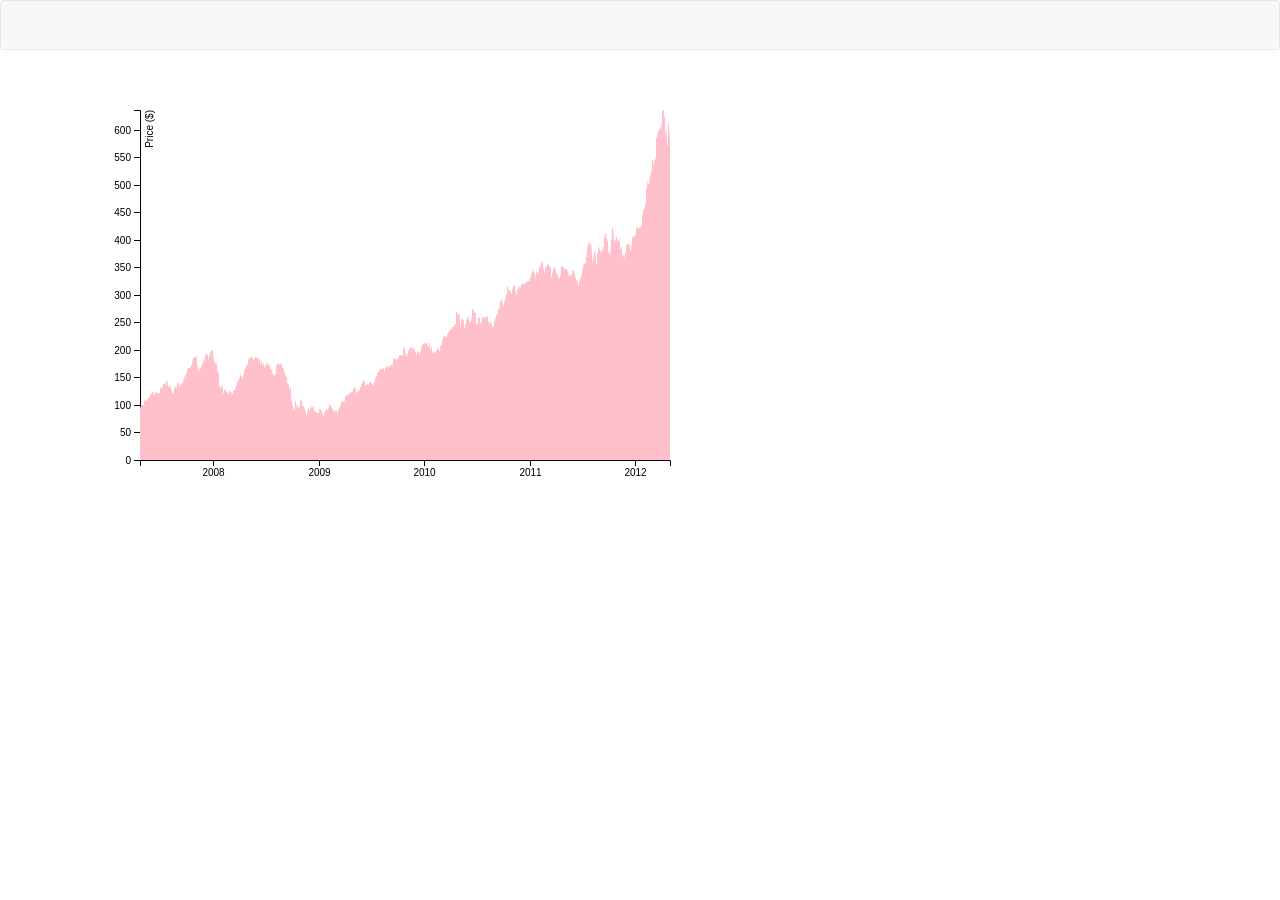
<file: area-chart/index.html>
<!DOCTYPE html>
<head>
    <meta charset="utf-8">
    <meta name="description" content="">
    <title>Area charts</title>
    <!-- Bootstrap Core CSS -->
    <link rel="stylesheet" href="css/bootstrap.min.css">
    <!-- Custom CSS -->
    <link rel="stylesheet" href="css/style.css">
</head>
<body>

   <nav class="navbar navbar-default">
        <div class="container">
           
        </div>
    </nav>

    <!-- Bootstrap grid setup -->
    <div class="container">
        <div class="row">
            <div class="col-md-12">
                <div id="chart-area"></div>                  
            </div>
        </div>
    </div>

    <!-- External JS libraries -->
    <script src="js/bootstrap.min.js"></script>
    <script src="js/d3.min.js"></script>
    <!-- Custom JS -->
    <script src="js/main.js"></script>

</body>
</file>
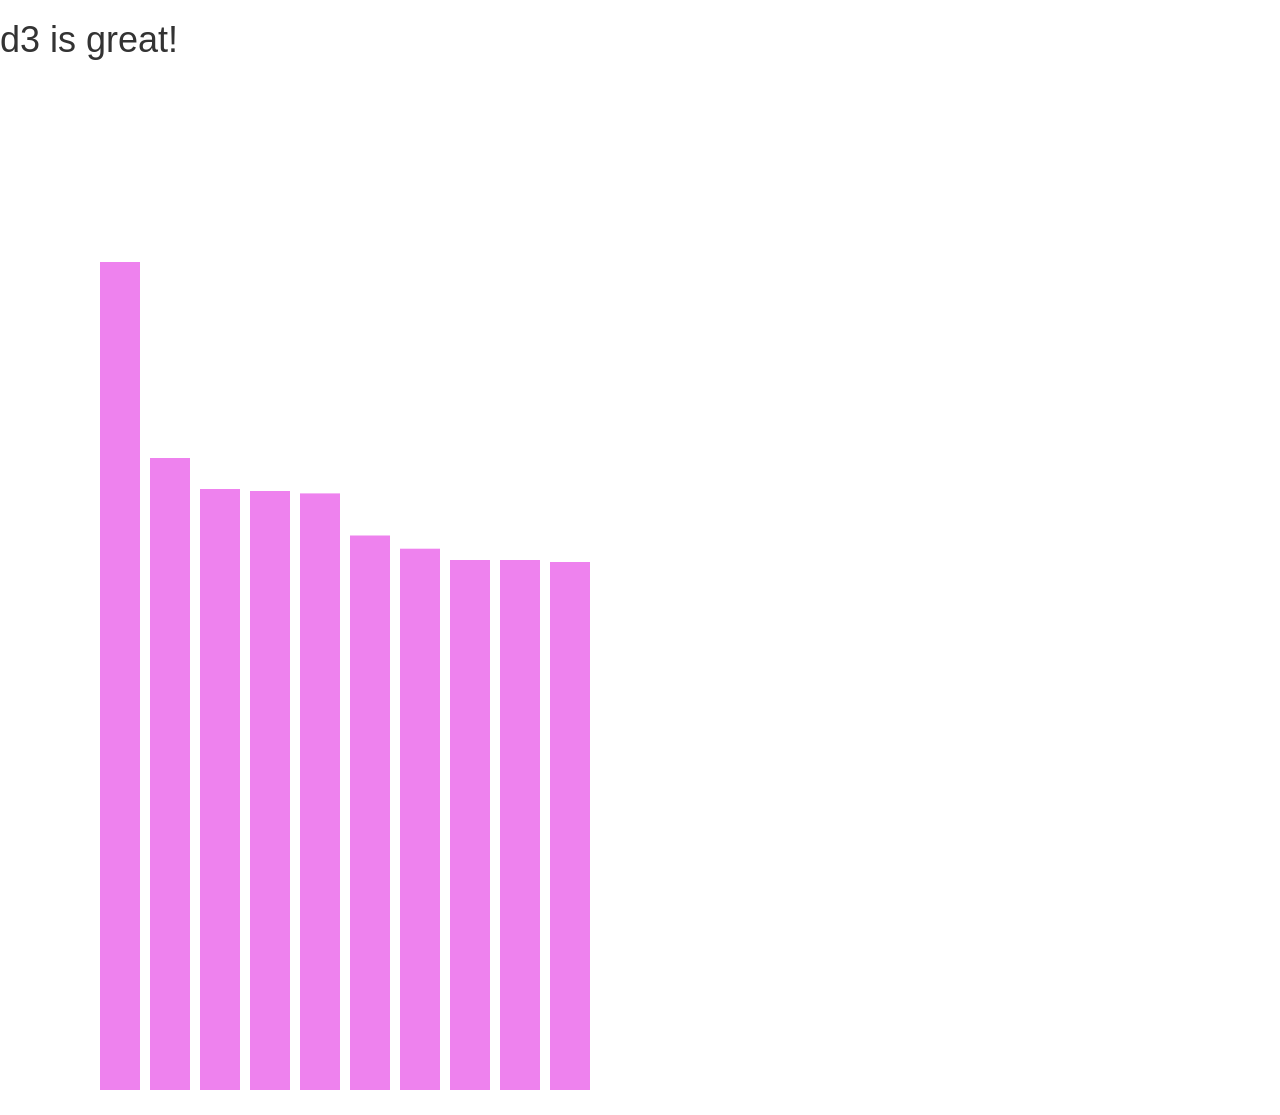
<file: buildings-of-the-world-challenge/index.html>
<!doctype html>
<html>
<head>
    <meta charset="utf-8">
    <meta name="description" content="">
    <title>Template</title>
    <!-- Bootstrap -->
    <link rel="stylesheet" href="css/bootstrap.min.css">
    <!-- Custom styling -->
    <link rel="stylesheet" href="css/style.css">
</head>

<body>
    <h1>d3 is great!</h1>
    <!-- Bootstrap grid setup -->
    <div class="container">
        <div class="row">
            <div id="chart-area"></div>
        </div>
    </div>

<!-- External JS libraries -->
<script src="js/d3.min.js"></script>
<!-- Custom JS -->
<script src="js/main.js"></script>

</body>
</html>
</file>
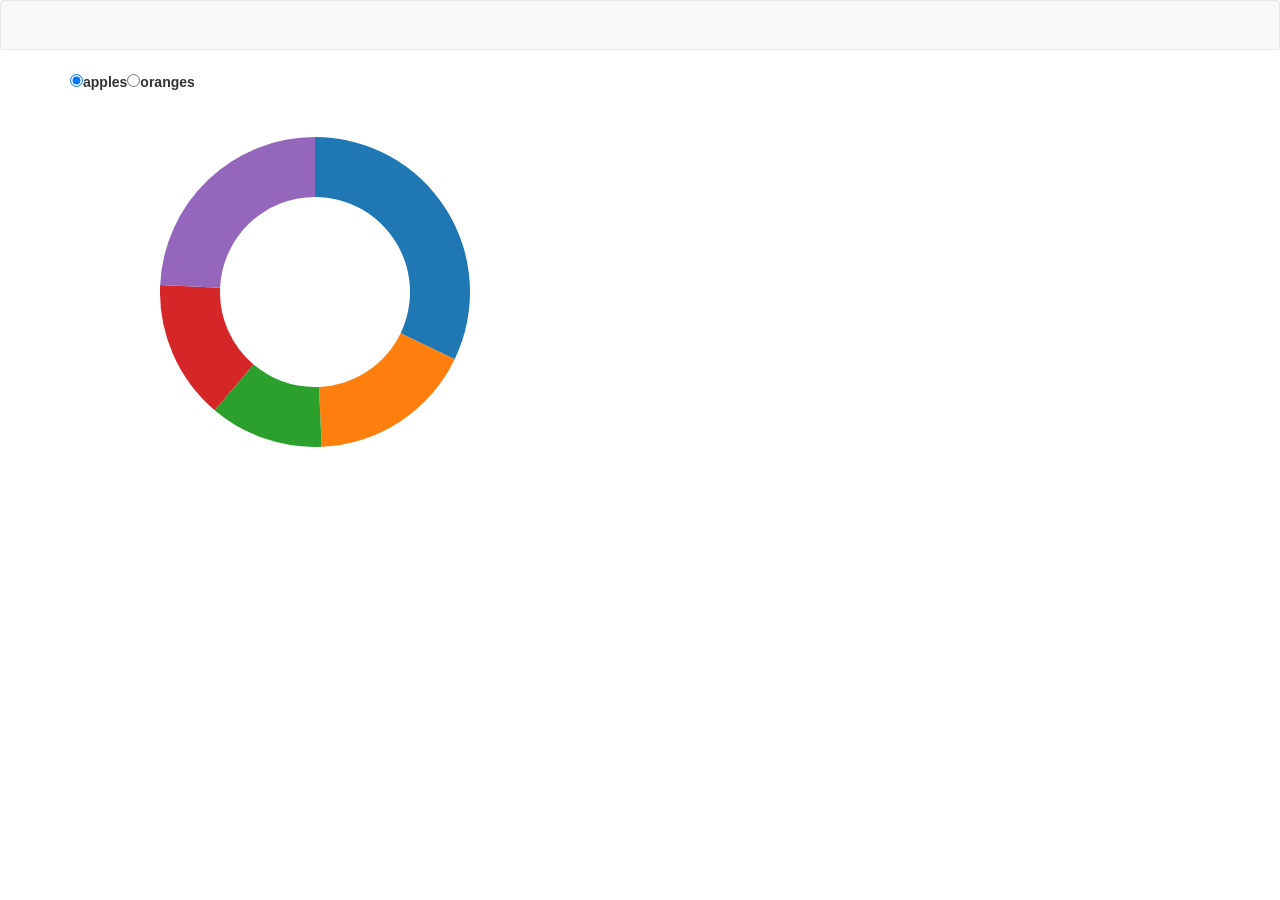
<file: pie-donut-chart/index.html>
<!DOCTYPE html>
<head>
    <meta charset="utf-8">
    <meta name="description" content="">
    <title>Pie and donut charts</title>
    <!-- Bootstrap Core CSS -->
    <link rel="stylesheet" href="css/bootstrap.min.css">
    <!-- Custom CSS -->
    <link rel="stylesheet" href="css/style.css">
</head>
<body>
    <nav class="navbar navbar-default">
        <div class="container">
           
        </div>
    </nav>

    <!-- Bootstrap grid setup -->
    <div class="container">
        <div class="row">
            <div class="col-md-4">
                <form></form>
            </div>
         </div>
          <div class="row">
            <div class="col-md-12">
                <div id="chart-area"></div>                  
            </div>
        </div>
    </div>

<!-- External JS libraries -->
<script src="js/jquery.min.js"></script>
<script src="js/bootstrap.min.js"></script>
<script src="js/d3.min.js"></script>
<!-- Custom JS -->
<script src="js/main.js"></script>

</body>
</file>
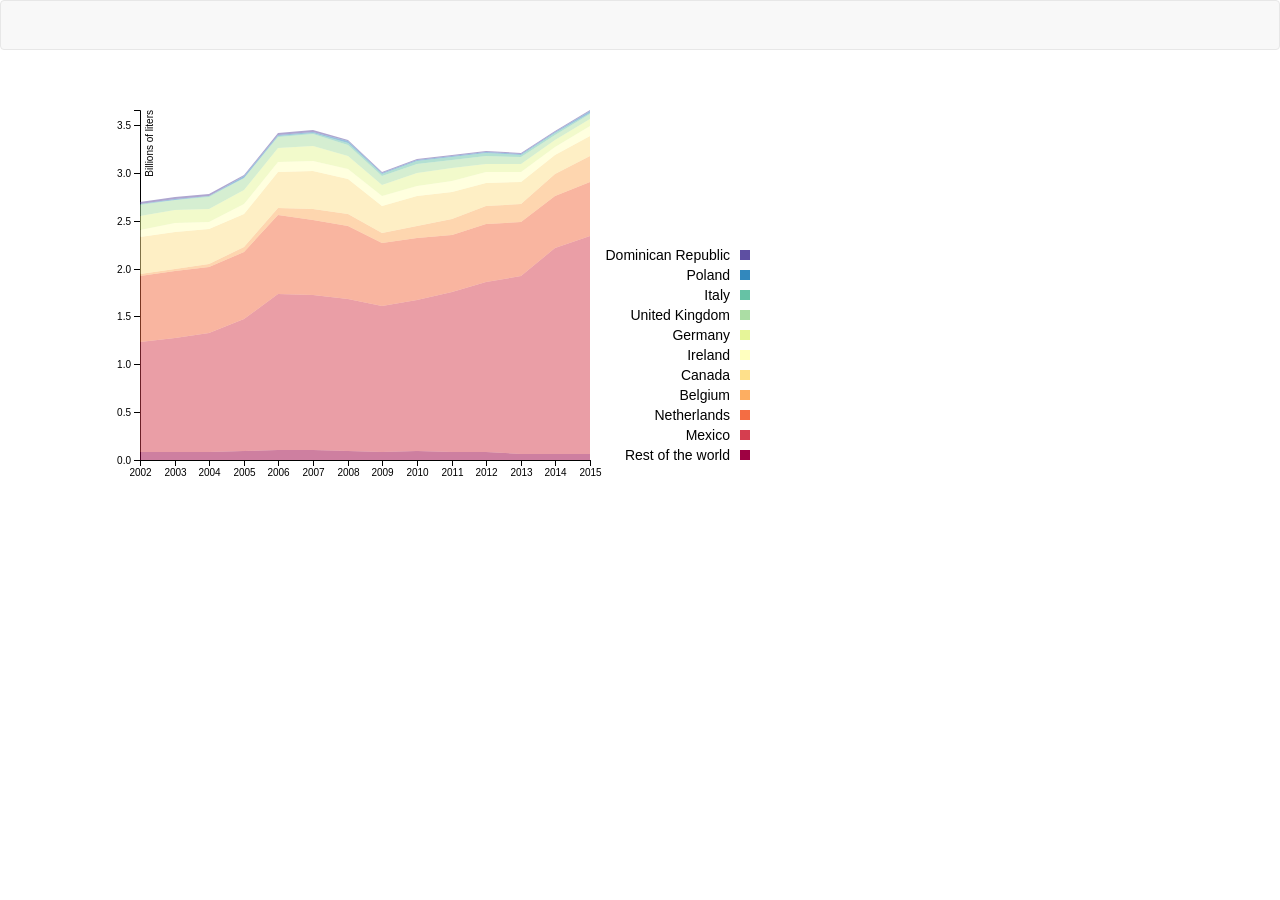
<file: stacked-area-chart/index.html>
<!DOCTYPE html>
<head>
    <meta charset="utf-8">
    <meta name="description" content="">
    <title>Stacked area charts</title>
    <!-- Bootstrap Core CSS -->
    <link rel="stylesheet" href="css/bootstrap.min.css">
    <!-- Custom CSS -->
    <link rel="stylesheet" href="css/style.css">
</head>
<body>
    <nav class="navbar navbar-default">
        <div class="container">
           
        </div>
    </nav>

    <!-- Bootstrap grid setup -->
    <div class="container">
        <div class="row">
            <div class="col-md-12">
                <div id="chart-area"></div>                  
            </div>
        </div>
    </div>
    <!-- External JS libraries -->
    <script src="js/bootstrap.min.js"></script>
    <script src="js/d3.min.js"></script>
    <!-- Custom JS -->
    <script src="js/main.js"></script>

</body>
</file>
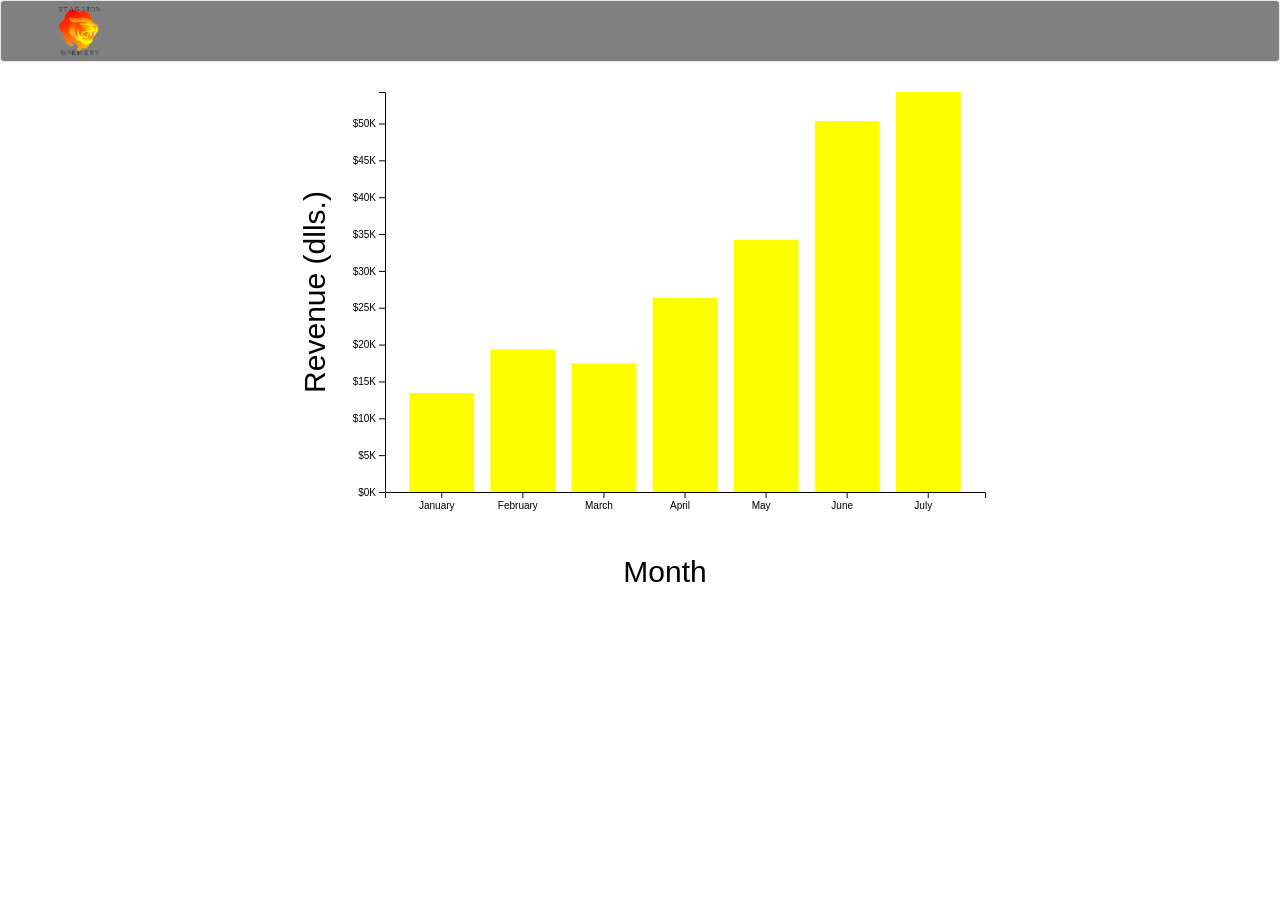
<file: transition/index.html>
<!doctype html>
<html>
<head>
    <meta charset="utf-8">
    <meta name="description" content="">
    <title>Star Lion Brewery</title>
    <!-- Bootstrap -->
    <link rel="stylesheet" href="css/bootstrap.min.css">
    <!-- Custom styling -->
    <link rel="stylesheet" href="css/style.css">
</head>

<body>

    <nav class="navbar navbar-default" style="background-color: gray;">
        <div class="container">
            <a class="navbar-brand" href="#"><img id="logo" src="img/logo.png"></a>      
        </div>
    </nav>

    <!-- Bootstrap grid setup -->
    <div class="container">
        <div class="row">
            <div id="chart-area"></div>
        </div>
    </div>

<!-- External JS libraries -->
<script src="js/d3.min.js"></script>
<!-- Custom JS -->
<script src="js/main.js"></script>

</body>
</html>
</file>
<file: area-chart/css/style.css>
svg {
	margin: 20px;
}
</file>
<file: buildings-of-the-world-challenge/css/style.css>
svg {
	margin: 20px;
}
</file>
<file: pie-donut-chart/css/style.css>
svg {
	margin: 20px;
}
</file>
<file: stacked-area-chart/css/style.css>
svg {
	margin: 20px;
}
</file>
<file: transition/css/style.css>
#chart-area svg {
	margin-left: auto;
    margin-right: auto;
    display: block;
}

#logo {
	height:50px;
}

.navbar-brand {
	height: 60px;
	padding: 5px 0px;
}
</file>
